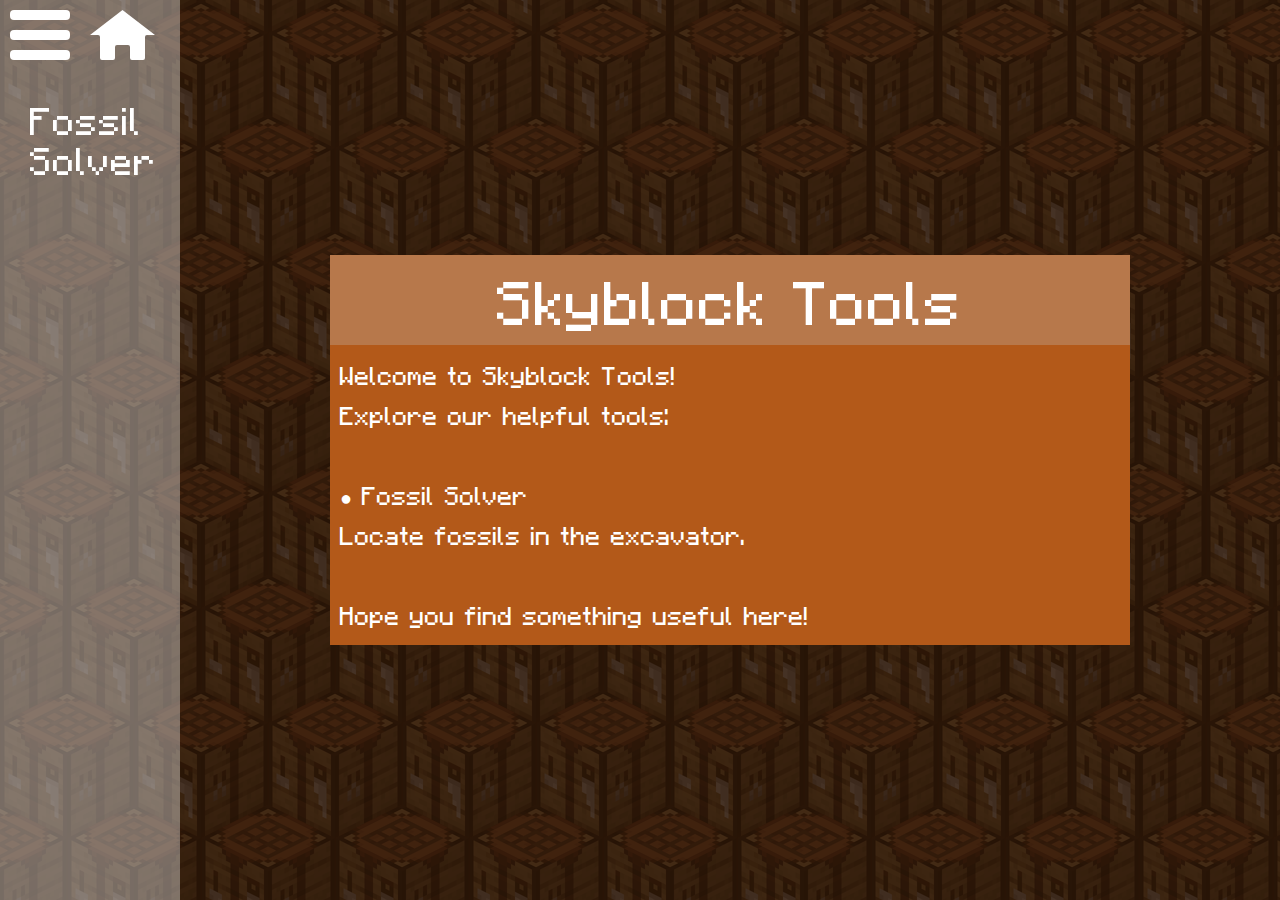
<file: index.html>
<!DOCTYPE html>
<html>

<head>
    <title>Skyblock Tools</title>
    <link rel="icon" type="image/x-icon" href="images/crafting_table.ico" />
    <link rel="stylesheet" href="styles/common.css" />
    <script src="https://ajax.googleapis.com/ajax/libs/jquery/3.6.0/jquery.min.js"></script>
</head>

<body>
    <div id="main-sidebar">
        <div style="display: flex;">
            <svg onclick="hide_sidebar()" width="80" height="70" style="cursor: pointer;">
                <rect width="60" height="10" x="10" y="10" rx="4" ry="4" style="fill: white;"/>
                <rect width="60" height="10" x="10" y="30" rx="4" ry="4" style="fill: white;"/>
                <rect width="60" height="10" x="10" y="50" rx="4" ry="4" style="fill: white;"/>
            </svg>
            <svg onclick="home()" width="100" height="70" style="cursor: pointer;">
                <path d="M10 35 h8 q2 0 2 2 v21 q0 2 2 2 h11 q2 0 2 -2 v-11 q0 -2 2 -2 h11 q2 0 2 2 v11 q0 2 2 2 h11 q2 0 2 -2 v-21 q0 -2 2 -2 h8 l-32.5 -25 z" fill="white"/>
            </svg>
        </div>
        <div onclick="fossil_finder()">Fossil Solver</div>
    </div>
    <div id="main-container">
        <div id="home" class="editor">
            <header><div>Skyblock Tools</div></header>
            <section style="padding: 10px; line-height: 40px;">
                <div style="font-size: px;">Welcome to Skyblock Tools!<br>
                    Explore our helpful tools:<br>
                    <br>
                    ● Fossil Solver<br>
                    Locate fossils in the excavator.<br>
                    <br>
                    Hope you find something useful here!<br>
                </div>
            </section>
        </div>
        <div id="fossil-finder" class="editor invisible">
            <header><div>Fossil Solver</div></header>
            <section style="padding: 10px;">
                <div id="fossil-finder-excavator" class="ui ui-chest">
                    <div class="ui-header">Fossil Excavator</div>
                </div>
                <div id="fossil-finder-selection" class="ui ui-chest invisible" style="position: absolute;"></div>
                <button id="fossil-finder-reset" onclick="fossil_finder_reset()">Reset</button>
                <div style="display: flex; float: right;">
                    <div style="margin: 10px;">Possible Fossils: 0</div>
                </div>
                <div style="display: flex; align-items: center; float: right;">
                    <div>Fossil Excavation Progress:</div>
                    <input id="fossil-finder-progress" type="number" min="1" max="99" oninput="fossil_finder_progress_oninput(this)">
                    <div>%</div>
                </div>
            </section>
        </div>
    </div>

    <script src="scripts/common.js"></script>
    <script src="scripts/fossil_finder.js"></script>
    
</body>

</html>
</file>
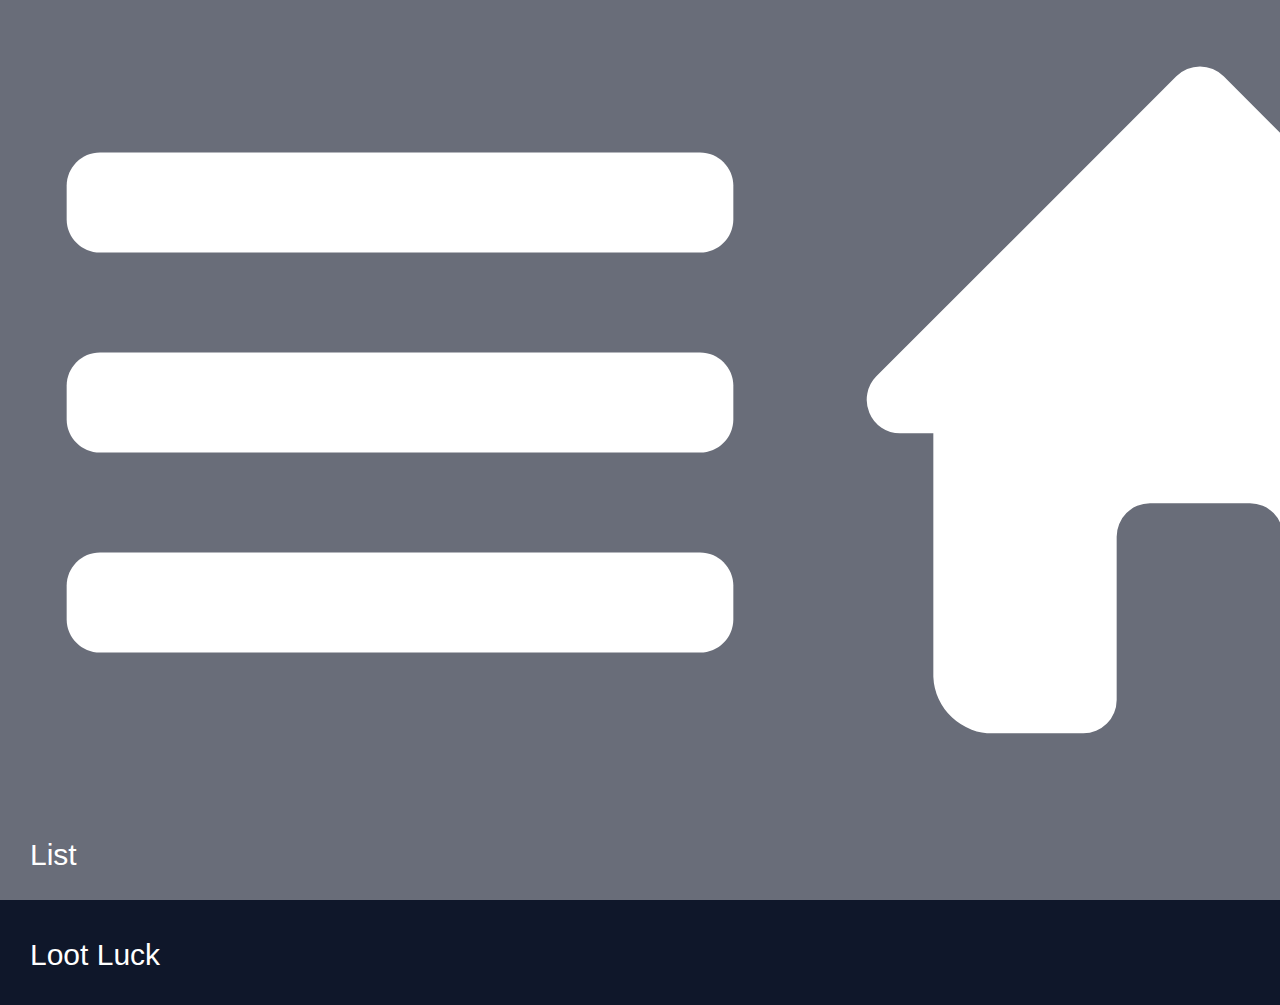
<file: calculators.html>
<!DOCTYPE html>
<html>

<head>
    <title>Calculators</title>
    <link rel="icon" type="image/x-icon" href="images/favicons/calculators.ico" />
    <link rel="stylesheet" href="styles/calculators/common.css" />
    <script src="https://ajax.googleapis.com/ajax/libs/jquery/3.6.0/jquery.min.js"></script>
</head>

<body>
    <svg width="0" height="0">
        <filter id="filter-hover">
            <feColorMatrix values=" 0.5 0   0   0 0
                                    0   0.5 0   0 0
                                    0   0   0.5 0 0
                                    0   0   0   1 0"/>
        </filter>
    </svg>

    <div id="main-sidebar">
        <div>
            <img id="button-toggle-sidebar" class="icon-button" src="images/svg_icons/3_lines.svg">
            <a href="index.html">
                <img id="button-home" class="icon-button" src="images/svg_icons/home.svg">
            </a>
        </div>
        <div>
            <div id="button-calculators-main">List</div>
            <div id="button-calculators-loot-luck">Loot Luck</div>
        </div>
    </div>
    <div id="main-container">
        <div id="main" class="editor">
            <header><div>Calculators</div></header>
            <section style="padding: 10px; line-height: 40px;">
                <div>
                    Hello!<br>
                    Here's some calculators you may find useful:<br>
                    <br>
                    ● Loot Luck<br>
                    Probability of achieving a certain amount of successes in a series of trials with two possible outcomes.<br>
                    <br>
                </div>
            </section>
        </div>
        <div id="loot-luck" class="editor invisible">
            <header><div>Loot Luck</div></header>
            <section style="padding: 10px;">
                <div>
                    <div>
                        <div>Trials</div>
                        <input id="input-loot-luck-trials" type="number" min="1">
                        <div>Successes</div>
                        <input id="input-loot-luck-successes" type="number" min="0">
                        <div>Success Chance (%)</div>
                        <input id="input-loot-luck-chance" type="number" min="0" max="100">
                    </div>
                    <div>
                        <div>
                            <button id="input-loot-luck-calculate">Calculate</button>
                            <div></div>
                        </div>
                        <div>Percentile Rank: </div>
                        <div>Exact Chance: </div>
                    </div>
                </div>
            </section>
        </div>
    </div>

    <script src="scripts/calculators/common.js"></script>
    <script src="scripts/calculators/loot_luck.js"></script>
    
</body>

</html>
</file>
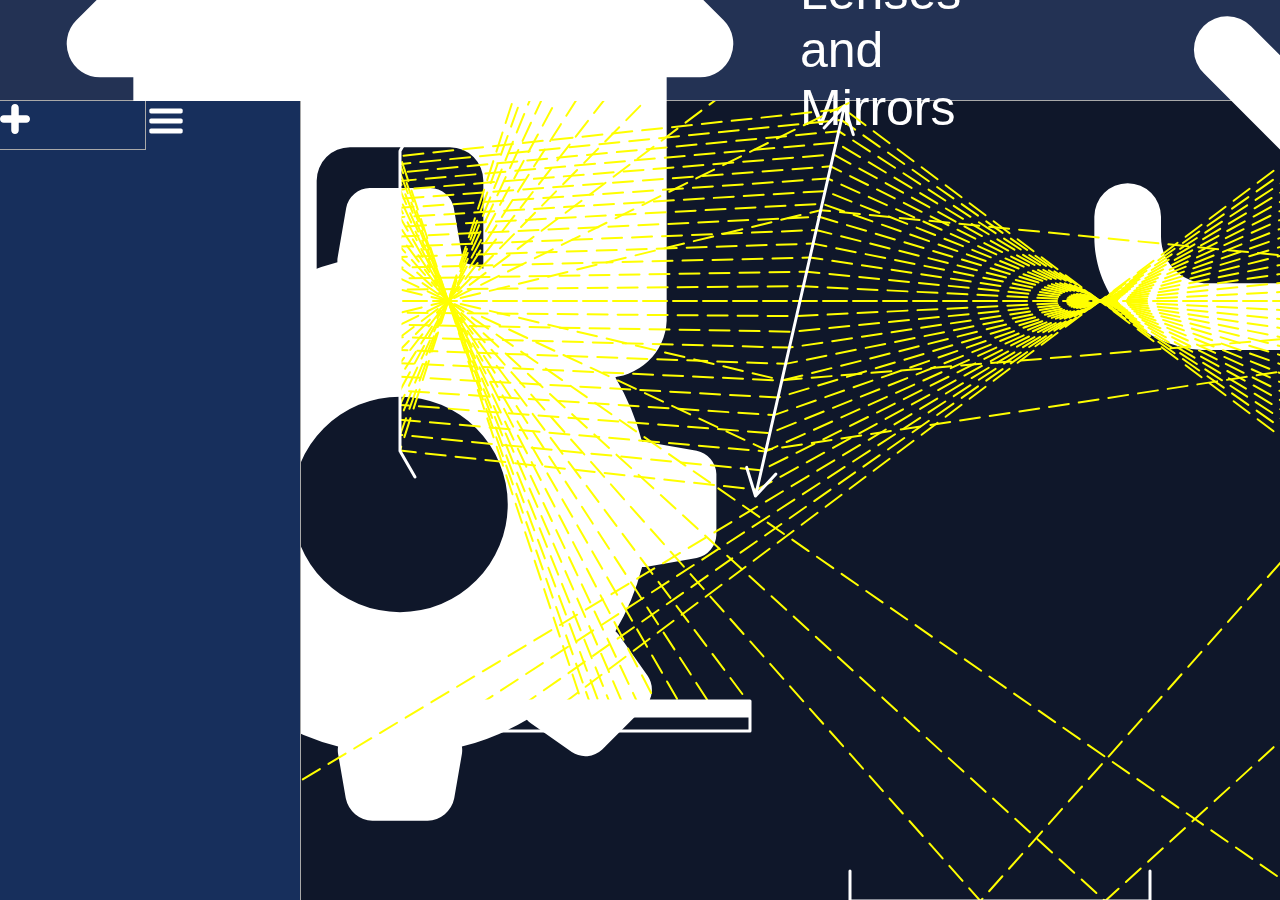
<file: lenses_and_mirrors.html>
<!DOCTYPE html>
<html>

<head>
    <title>Lenses and Mirrors</title>
    <link rel="icon" type="image/svg+xml" href="images/favicons/lenses_and_mirrors.svg" />
    <link rel="stylesheet" href="styles/lenses_and_mirrors/common.css" />
    <script src="https://ajax.googleapis.com/ajax/libs/jquery/3.6.0/jquery.min.js"></script>
</head>

<body>
    <svg width="0" height="0">
        <filter id="filter-hover">
            <feColorMatrix values=" 0.5 0   0   0 0
                                    0   0.5 0   0 0
                                    0   0   0.5 0 0
                                    0   0   0   1 0"/>
        </filter>
    </svg>

    <div id="main-banner">
        <a href="index.html">
            <img id="button-home" class="icon-button" src="images/svg_icons/home.svg" title="Home Page">
        </a>
        <div>Lenses and Mirrors</div>
        <div style="display: flex;">
            <img id="button-download" class="icon-button" src="images/svg_icons/download.svg" title="Download project">
            <img id="button-upload" class="icon-button" src="images/svg_icons/upload.svg" title="Upload a project file from your computer">
            <input id="input-upload" class="invisible" type="file" accept=".json">
        </div>
    </div>

    <div style="flex-grow: 1; position: relative; overflow: hidden;">
        <div id="main-sidebar">
            <div style="display: flex;">
                <div class="tab clickable" style="border-width: 0 1px 1px 0;">
                    <img src="images/svg_icons/plus.svg" style="height: 30px;">
                </div>
                <div class="tab">
                    <img src="images/svg_icons/3_lines.svg" style="height: 40px;">
                </div>
            </div>
            <div id="element-add" class="invisible scrollbar">
                <div data-type="optical_elements">Convex Lens</div>
                <div data-type="optical_elements">Concave Lens</div>
                <div data-type="optical_elements">Convex Mirror</div>
                <div data-type="optical_elements">Concave Mirror</div>
                <div data-type="optical_elements">Flat Mirror</div>
                <div data-type="optical_elements">Barrier</div>
                <div data-type="light_sources">Point Source</div>
                <div data-type="light_sources">Parallel Source</div>
            </div>
            <div id="element-list" class="scrollbar"></div>
        </div>

        <div id="main-canvas">
            <canvas style="width: 100%; height: 100%;"></canvas>
        </div>

        <div id="general-settings-frame">
            <img id="general-settings-icon" src="images/svg_icons/gear.svg">
            <div id="general-settings" class="invisible">
                <div style="font-size: 30px;">General Settings</div>
                <div>
                    <div style="font-size: 24px;">Ray Rendering</div>
                    <div class="general-settings-grid" data-setting_type="ray_rendering">
                        <div>Max&nbsp;Ray Length</div>
                        <input type="number" step="any" data-setting="max_distance" value="3000">
                        <div>Solid Length</div>
                        <input type="number" step="any" data-setting="fill_length" value="20">
                        <div>Gap Length</div>
                        <input type="number" step="any" data-setting="sep_length" value="10">
                    </div>
                </div>
            </div>
        </div>

        <div id="element-settings" class="invisible scrollbar"></div>
    </div>

    <script src="scripts/lenses_and_mirrors/light_control.js"></script>
    <script src="scripts/lenses_and_mirrors/common.js"></script>

</body>
</file>
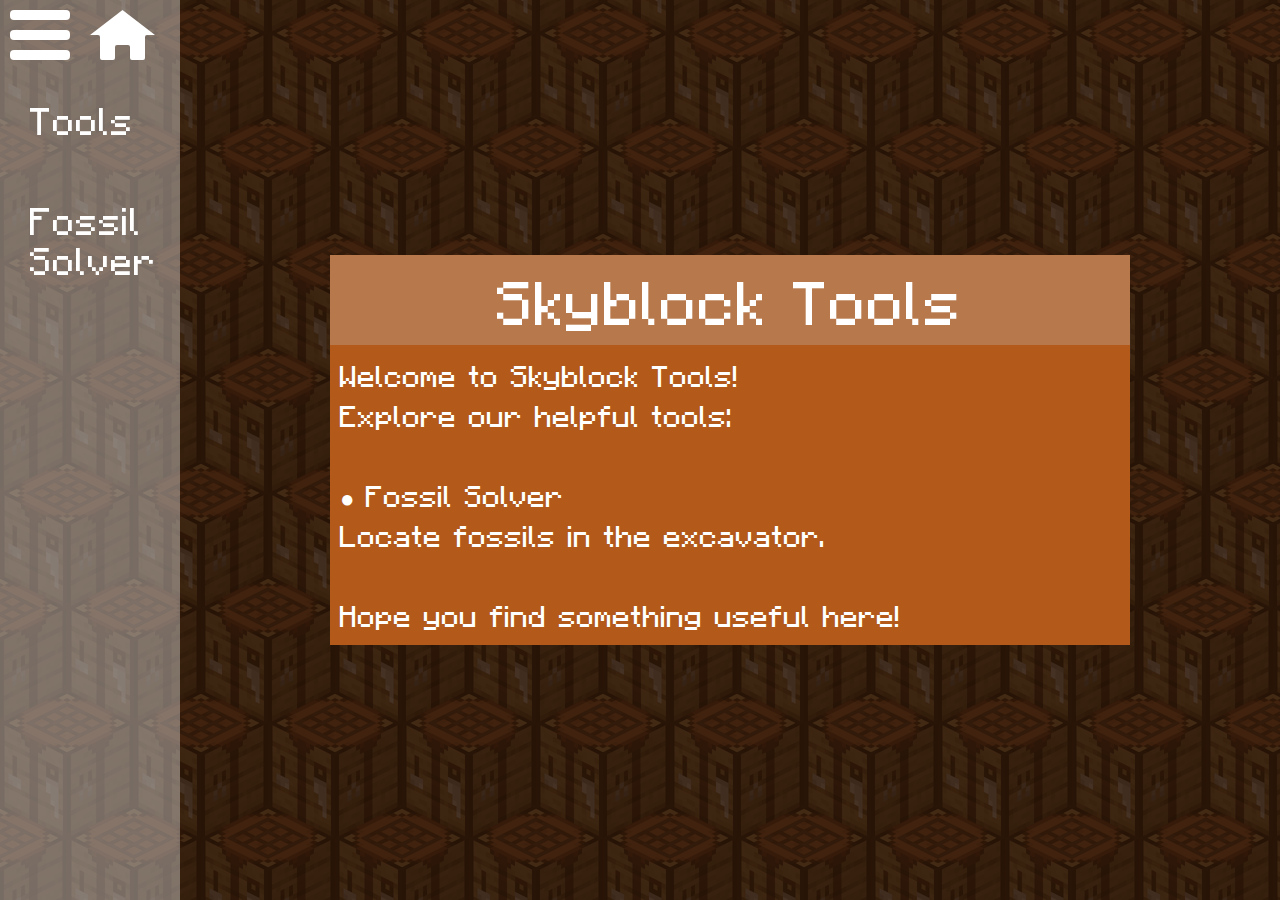
<file: skyblock_tools.html>
<!DOCTYPE html>
<html>

<head>
    <title>Skyblock Tools</title>
    <link rel="icon" type="image/x-icon" href="images/crafting_table.ico" />
    <link rel="stylesheet" href="styles/skyblock_tools/common.css" />
    <script src="https://ajax.googleapis.com/ajax/libs/jquery/3.6.0/jquery.min.js"></script>
</head>

<body>
    <div id="main-sidebar">
        <div style="display: flex;">
            <svg onclick="hide_sidebar()" width="80" height="70" style="cursor: pointer;">
                <rect width="60" height="10" x="10" y="10" rx="4" ry="4" style="fill: white;"/>
                <rect width="60" height="10" x="10" y="30" rx="4" ry="4" style="fill: white;"/>
                <rect width="60" height="10" x="10" y="50" rx="4" ry="4" style="fill: white;"/>
            </svg>
            <svg onclick="home()" width="100" height="70" style="cursor: pointer;">
                <path d="M10 35 h8 q2 0 2 2 v21 q0 2 2 2 h11 q2 0 2 -2 v-11 q0 -2 2 -2 h11 q2 0 2 2 v11 q0 2 2 2 h11 q2 0 2 -2 v-21 q0 -2 2 -2 h8 l-32.5 -25 z" fill="white"/>
            </svg>
        </div>
        <div onclick="skyblock_tools()">Tools</div>
        <div onclick="fossil_finder()">Fossil Solver</div>
    </div>
    <div id="main-container">
        <div id="home" class="editor">
            <header><div>Skyblock Tools</div></header>
            <section style="padding: 10px; line-height: 40px;">
                <div style="font-size: 24px;">Welcome to Skyblock Tools!<br>
                    Explore our helpful tools:<br>
                    <br>
                    ● Fossil Solver<br>
                    Locate fossils in the excavator.<br>
                    <br>
                    <!-- ● Gemstone Calculator<br>
                    Calculate things related to gemstone<br>
                    <br> -->
                    Hope you find something useful here!<br>
                </div>
            </section>
        </div>
        <div id="fossil-finder" class="editor invisible">
            <header><div>Fossil Solver</div></header>
            <section style="padding: 10px;">
                <div id="fossil-finder-excavator" class="ui ui-chest">
                    <div class="ui-header">Fossil Excavator</div>
                </div>
                <div id="fossil-finder-selection" class="ui ui-chest invisible" style="position: absolute;"></div>
                <button id="fossil-finder-reset" onclick="fossil_finder_reset()">Reset</button>
                <div style="display: flex; float: right;">
                    <div style="margin: 10px;">Possible Fossils: 0</div>
                </div>
                <div style="display: flex; align-items: center; float: right;">
                    <div>Fossil Excavation Progress:</div>
                    <input id="fossil-finder-progress" type="number" min="1" max="99" oninput="fossil_finder_progress_oninput(this)">
                    <div>%</div>
                </div>
            </section>
        </div>
    </div>

    <script src="scripts/skyblock_tools/common.js"></script>
    <script src="scripts/skyblock_tools/fossil_finder.js"></script>
    
</body>

</html>
</file>
<file: styles/common.css>
@font-face {
    font-family: minecraft;
    src: url(minecraft.woff2);
}
body {
    font-family: minecraft;
    font-size: 20px;
    color: #ffffff;
    background-color: #2d1606;
    display: block;
    margin: 0;
    background-image: url("../images/crafting_table1.png");
    user-select: none;
}
button {
    font-family: minecraft;
    cursor: pointer;
    background-color: chocolate;
    line-height: 1.5;
    border-radius: 3px;
    color: white;
    border: none;
    font-size: 20px;
    padding: 7px 15px;
}
.invisible {
    display: none;
}

/* main */
#main-sidebar {
    width: 180px;
    background-color: #f1f1f166;
    position: fixed;
    height: 100vh;
    display: flex;
    flex-direction: column;
}  
#main-sidebar div:not(:first-child) {
    cursor: pointer;
    color: #ffffff;
    font-size: 30px;
    line-height: 40px;
    padding: 30px;
    text-decoration: none;
}
#main-container {
    height: 100vh;
    align-items: center;
    justify-content: center;
    display: flex;
    margin-left: 180px;
}
.editor {
    width: 800px;
    background-color: #b35919;
}
.editor header {
    display: flex;
    align-items: center;
    justify-content: center;
    background-color: hsla(0, 0%, 75%, 0.3);
}
.editor header div {
    margin: 20px;
    font-size: 50px;
}

/* ui */
.ui {
    background-color: #C6C6C6;
    border: 3px solid;
    border-color: #DBDBDB #5B5B5B #5B5B5B #DBDBDB;
    border-radius: 4.5px;
    margin: 18px auto;
    padding: 12px;
    width: fit-content;
    text-align: left;
    white-space: nowrap;
    vertical-align: bottom;
}
.ui-header {
    margin: -6px 6px 6px 6px;
    display: block;
    font-size: 23px;
    line-height: 1.2;
    color: #2B2D2F;
    letter-spacing: .3px;
    overflow: hidden;
    text-overflow: ellipsis;
}
.ui-row {
    display: flex;
}
.invslot {
    display: inline-block;
    background: #8b8b8b no-repeat center center / 48px 48px;
    border: 3px solid;
    border-color: #373737 #FFF #FFF #373737;
    width: 48px;
    height: 48px;
    font-size: 24px;
    line-height: 1.5;
    text-align: left;
    vertical-align: bottom;
    box-sizing: content-box;
}
.invslot-item {
    position: relative;
    display: block;
    background-size: 48px 48px;
    background-origin: content-box;
    background-clip: content-box;
    width: 48px;
    height: 48px;
    top: -3px;
    left: -3px;
    padding: 3px;
}
.invslot-item:hover::before {
    content: "";
    background-color: rgba(255, 255, 255, 0.5);
    position: absolute;
    height: 48px;
    width: 48px;
}

/* fossil finder */

#fossil-finder-reveal {
    margin-right: 10px;
}
#fossil-finder-progress {
    margin: 10px;
    width: 70px; 
    font-size: 30px;
}
</file>
<file: styles/calculators/common.css>
body {
    height: 100vh;
    font-size: 20px;
    color: white;
    background-color: rgb(15, 23, 42);
    display: flex;
    margin: 0;
    user-select: none;
    font-family: Arial, Helvetica, sans-serif;
}
button {
    color: white;
    cursor: pointer;
    background-color: rgb(35, 50, 84);
    line-height: 1.5;
    border-radius: 3px;
    border: 1px solid darkgray;
    font-size: 30px;
    padding: 7px 15px;
    margin: 15px;
}
.a-icon {
    line-height: 0;
}
.invisible {
    display: none;
}

/* main */
#main-sidebar {
    background-color: #f1f1f166;
    height: 100vh;
    display: flex;
    flex-direction: column;
}
#main-sidebar > div:first-child {
    display: flex;
    justify-content: space-between;
}
#main-sidebar > div:nth-child(2) > div {
    cursor: pointer;
    color: #ffffff;
    font-size: 30px;
    line-height: 40px;
    padding: 30px;
    text-decoration: none;
}
#main-container {
    height: 100vh;
    flex-grow: 1;
    align-items: center;
    justify-content: center;
    display: flex;
}

/* editor */
.editor {
    width: 800px;
    max-height: 500px;
    background-color: #0e415b;
}
.editor > header {
    display: flex;
    align-items: center;
    justify-content: center;
    background-color: hsla(0, 0%, 75%, 0.3);
}
.editor > header > div {
    margin: 20px;
    font-size: 50px;
}
.editor > section {
    font-size: 24px;
}

/* loot luck */
#loot-luck > section > div {
    display: flex;
    font-size: 30px;
}
#loot-luck > section > div > div:first-child {
    display: grid;
    grid-template-columns: 1fr 1fr;
    width: min-content;
}
#loot-luck > section > div > div:first-child > * {
    margin: 10px;
}
#loot-luck > section > div > div:first-child > input {
    width: 150px;
    height: fit-content;
    align-self: center;
    font-size: 30px;
}
#loot-luck > section > div > div:nth-child(2) > div:first-child {
    display: flex;
    align-items: center;
}
#loot-luck > section > div > div:nth-child(2) > div:not(:first-child) {
    margin-left: 15px;
}
</file>
<file: styles/lenses_and_mirrors/common.css>
body {
    height: 100vh;
    font-size: 20px;
    color: white;
    background-color: rgb(15, 23, 42);
    display: flex;
    flex-direction: column;
    margin: 0;
    user-select: none;
    font-family: Arial, Helvetica, sans-serif;
}
button {
    color: white;
    cursor: pointer;
    background-color: rgb(35, 50, 84);
    line-height: 1.5;
    border-radius: 3px;
    border: 1px solid darkgray;
    font-size: 40px;
    padding: 7px 15px;
    margin: 15px;
}
input {
    background: rgb(23 47 92);
    color: white;
    border: 1px solid white;
}
.a-button {
    text-align: center;
    text-decoration: none;
    color: white;
    cursor: pointer;
    background-color: rgb(35, 50, 84);
    line-height: 1.5;
    border-radius: 3px;
    border: 1px solid darkgray;
    font-size: 40px;
    padding: 7px 15px;
    margin: 15px;
}
a {
    display: block;
}
.invisible {
    display: none;
}

/* main */
#main-banner {
    display: flex;
    height: 100px;
    justify-content: space-between;
    align-items: center;
    background-color: rgb(35, 50, 84);
    border-bottom: 1px solid darkgray;
    font-size: 50px;
}
#main-sidebar {
    position: absolute;
    display: flex;
    flex-direction: column;
    width: 300px;
    top: 0;
    bottom: 0;
    background-color: rgb(23 47 92);
    border-right: 1px solid darkgray;
}
#main-sidebar > div {
    font-size: 36px;
}
#main-sidebar > div:nth-child(1) > div:nth-child(1) {
    cursor: pointer;
}
#main-sidebar > div:nth-child(n + 2) {
    padding: 10px;
}
#main-sidebar > div:nth-child(2) > div {
    padding-left: 3px;
    cursor: pointer;
}
#main-sidebar > div:nth-child(2) > div:hover {
    border: 2px solid darkgray;
}
#main-sidebar > div:nth-child(3) > div {
    padding-left: 3px;
}
#main-sidebar > div:nth-child(3) > div:hover {
    color: lime;
}
#main-canvas {
    position: absolute;
    inset: 0 0 0 300px;
}

.tab {
    flex-grow: 1;
    border-color: darkgray;
    border-style: solid;
    border-width: 0;
}
        
#component-settings {
    position: absolute;
    background-color: rgb(23 47 92);
    width: calc(max-content + 10px);
    right: 0;
    top: 0;
    bottom: 0;
    padding: 10px;
}
#component-settings > div {
    display: flex;
    flex-direction: column;
}
#component-settings > div > div {
    display: flex;
    justify-content: space-between;
}
</file>
<file: styles/skyblock_tools/common.css>
@font-face {
    font-family: minecraft;
    src: url(../minecraft.woff2);
}
body {
    font-family: minecraft;
    font-size: 20px;
    color: #ffffff;
    background-color: #2d1606;
    display: block;
    margin: 0;
    background-image: url("../../images/crafting_table1.png");
    user-select: none;
}
button {
    font-family: minecraft;
    cursor: pointer;
    background-color: chocolate;
    line-height: 1.5;
    border-radius: 3px;
    color: white;
    border: none;
    font-size: 20px;
    padding: 7px 15px;
}
.invisible {
    display: none;
}

/* main */
#main-sidebar {
    width: 180px;
    background-color: #f1f1f166;
    position: fixed;
    height: 100vh;
    display: flex;
    flex-direction: column;
}  
#main-sidebar div:not(:first-child) {
    cursor: pointer;
    color: #ffffff;
    font-size: 30px;
    line-height: 40px;
    padding: 30px;
    text-decoration: none;
}
#main-container {
    height: 100vh;
    align-items: center;
    justify-content: center;
    display: flex;
    margin-left: 180px;
}
.editor {
    width: 800px;
    background-color: #b35919;
}
.editor header {
    display: flex;
    align-items: center;
    justify-content: center;
    background-color: hsla(0, 0%, 75%, 0.3);
}
.editor header div {
    margin: 20px;
    font-size: 50px;
}

/* ui */
.ui {
    background-color: #C6C6C6;
    border: 3px solid;
    border-color: #DBDBDB #5B5B5B #5B5B5B #DBDBDB;
    border-radius: 4.5px;
    margin: 18px auto;
    padding: 12px;
    width: fit-content;
    text-align: left;
    white-space: nowrap;
    vertical-align: bottom;
}
.ui-header {
    margin: -6px 6px 6px 6px;
    display: block;
    font-size: 23px;
    line-height: 1.2;
    color: #2B2D2F;
    letter-spacing: .3px;
    overflow: hidden;
    text-overflow: ellipsis;
}
.ui-row {
    display: flex;
}
.invslot {
    display: inline-block;
    background: #8b8b8b no-repeat center center / 48px 48px;
    border: 3px solid;
    border-color: #373737 #FFF #FFF #373737;
    width: 48px;
    height: 48px;
    font-size: 24px;
    line-height: 1.5;
    text-align: left;
    vertical-align: bottom;
    box-sizing: content-box;
}
.invslot-item {
    position: relative;
    display: block;
    background-size: 48px 48px;
    background-origin: content-box;
    background-clip: content-box;
    width: 48px;
    height: 48px;
    top: -3px;
    left: -3px;
    padding: 3px;
}
.invslot-item:hover::before {
    content: "";
    background-color: rgba(255, 255, 255, 0.5);
    position: absolute;
    height: 48px;
    width: 48px;
}

/* fossil finder */

#fossil-finder-reveal {
    margin-right: 10px;
}
#fossil-finder-progress {
    margin: 10px;
    width: 70px; 
    font-size: 30px;
}
</file>
